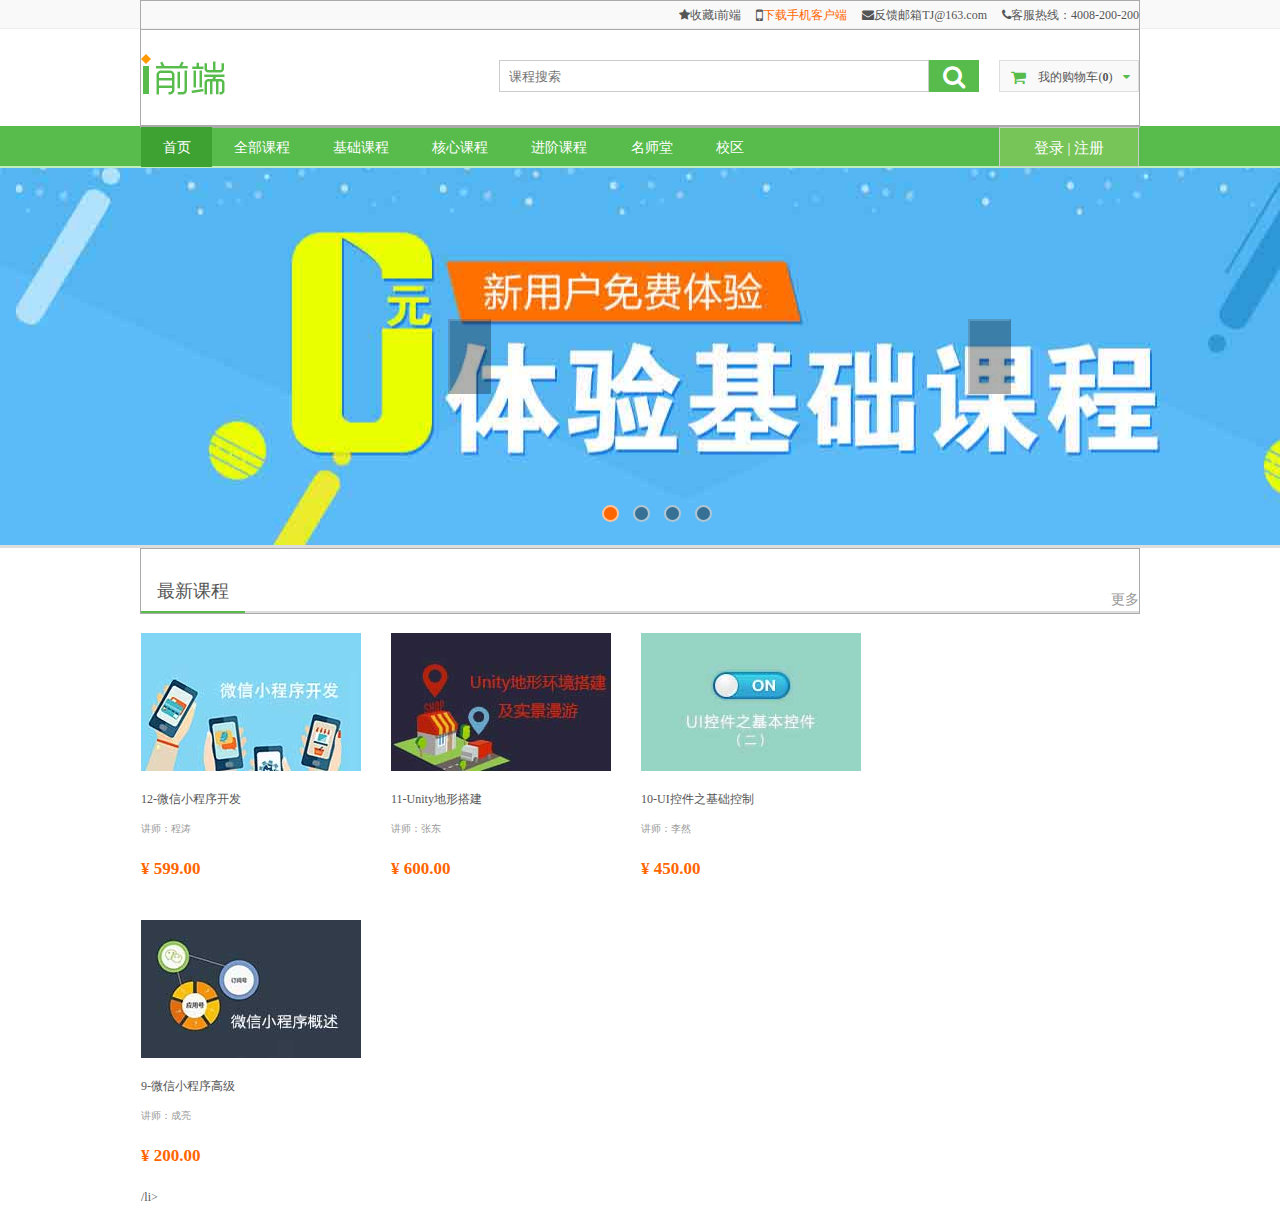
<file: index.html>
<!DOCTYPE html>
<html lang="zh">
<head>
	<meta charset="UTF-8">
	<meta name="viewport" content="width=device-width, initial-scale=1.0">
	<meta http-equiv="X-UA-Compatible" content="ie=edge">
	<link rel="stylesheet" href="css/base.css">
	<link rel="stylesheet" href="css/font-awesome.css">
	<link rel="icon"  href="img/favicon.ico"/>
	<title>iweb在线课堂</title>
	<style>
		/* -----------------------------------顶部栏--------------------------------- */
		.topbar{
			width:100%;
			height: 29px;
			line-height: 29px;
			background: #f9f9f9;
			border-bottom: 1px solid #eee;
			text-align: right;
		}
		.container{
			width: 1000px;
			margin-left: auto;
			margin-right: auto;
			border: 1px solid #aaa;
		}
		
		/* 复杂选择器:>选择孩子 */
		.topbar>.container>a,
		.topbar>.container>span {
			padding-left: 1em;
		}
		
		/* 主题色反色 */
		.theme-reverse{
			color: #f60;
		}
		
		/* 主题色 */
		.theme{	
			
		}
		
		/*----------------------------- logo和搜索栏 --------------------------------*/
		.searchbar{
			widows: 100%;
			background: #fff;
		}
		.searchbar>.container{
			padding-top: 2em;
			padding-bottom: 2em;
		}
		.search{
			float: right;
			margin-top: 6px;
		}
		
		/*输入框和放大镜*/
		.search > input{
			width: 430px;
			height: 32px;
			border: 1px solid #ccc;
			/* 输入框获得焦点时的外围轮廓线 */
			outline: none;
			/* css中0.8打成.8 */
			padding-left: .7em;
			padding-right: .7em;
			vertical-align: middle;
		}
		.search > .fa-search {
			background: #57bc4c;
			color: #fff;
			width: 50px;
			height: 32px;
			font-size: 2em;
			line-height: 32px;
			text-align: center;
			vertical-align: middle;
		}
		
		/*-----------------------------------购物车重构-------------------------------*/
		.cart-container {
			/* 修改购物车的定位方式，为下拉菜单提供定位参照物,但不脱离文档流 */
			position: relative;
		}		
		.shoppingc{
			width: 140px;
			height: 32px;
			border: 1px solid #ddd;
			background: #F9F9F9;
			line-height: 32px;
			text-align: center;
			margin-left: 20px;
			/* 修改光标的样式 */
			cursor: pointer;
			position: relative;	/*只有定位了的元素才能使用z-index*/
			/* border-bottom-color: #fff; */
			
			z-index: 1;
	
		}
		.fa-shopping-cart {
			padding-left: 0.6em;
			padding-right: 0.6em;
			color: #57BC4C;
		}
		.shoppingc > .caret { /*动画基础类*/
			color: #57BC4C;
			padding-left: 0.6em;
			padding-right: 0.6em;
			transform: rotate(0);
			transition: all .3s;
		}
		.shoppingc > .caret-rotate {	/*动画目标类*/
			transform: rotate(180deg);
		}
		.shoppingc2 {	/*目标颜色改变*/
			background: #fff;
			border-bottom: none;
		}
		.cart-container > .dropdown {
			position: absolute;	/*绝对定位的元素可以处于其他元素的上方*/
			top: 31px;
			right: 0;
			border: 1px solid #ddd;
			padding: 2em 3em;
			width: 262px;
			background: #fff;
			display: none;
		}
		
		
		/* ------------------------------------导航栏--------------------------------- */
		.navbar {
		    height: 42px;
		    background: #57bc4c;
		    border-bottom: 2px solid #c1eebd;
			line-height: 40px;
			color: #fff;
			font-size: 1.2em;
		}
		.navbar .menu {
		
		}
		.navbar .menu li {
			float: left;		/*让原本的块级元素li全部浮动起来*/
			padding: 0 1.5em;
		}
		.navbar .menu li:hover {
			background: #4aaf3f;
		}
		.navbar .menu li a {	/*复杂选择器有更高的优先级*/
			color: #fff;
		}
		.navbar .menu li.current {
			background: #3da232;
		}
		.nav_user {
		    float: right;
		}
		.nav_user > .user_login{
			width: 140px;
			height: 40px;
			font-size: 15px;
			line-height: 40px;
			text-align: center;
			color: #fff;
			border: 1px solid #ccc;
			background: #77C558;
		}
		.nav_user > .user_login > a {
			color: #fff;
		}
		.nav_user > .user_login > a:hover {
			color: #FFFF00;
		}
		
		/* ------------------------------------图片轮播栏--------------------------------- */
		.banner {
			text-align: center;
			width: 100%;
			height: 380px;
			position: relative;
			border-bottom: 3px solid #ddd;
		}
		.list1 {
			width: 1920px;
			height: 380px;
			list-style: none;
		}
		.list1 .item1 {
			height: 100%;
			width: 100%;
			position: absolute;
			opacity: 0;
			transition: all .5s; 
		}
		.item1:nth-child(1){
			background-image: url(img/banner01.jpg);
			background-repeat: no-repeat;
			background-position: center;
		}
		.item1:nth-child(2){
			background-image: url(img/banner02.jpg);
			background-repeat: no-repeat;
			background-position: center;
		}
		.item1:nth-child(3){
			background-image: url(img/banner03.jpg);
			background-repeat: no-repeat;
			background-position: center;
		}
		.item1:nth-child(4){
			background-image: url(img/banner04.jpg);
			background-repeat: no-repeat;
			background-position: center;
		}
		.item1.active {
			opacity: 1;
			z-index: 20;
		}
		/* 左右按钮 */
		.btn {
			position: absolute;
			width: 43px;
			height: 75px;
			opacity: 0.3;
			top: 50%;
			margin-top: -38px;
			left: 35%;
			background: #000  no-repeat;
			/* display: none; */
			z-index: 20;
		}

		}
		#goPre {
			margin-left: -485px;
			background-position: 10px -275px;
		}
		#goNext {
			margin-left: 520px;
			background-position: 10px -335px;
		}
		/* 四个点 */
		.pointList {
			position: absolute;
			top: 100%;
			margin-top: -40px;
			left: 47%;
			z-index: 50;
		}
		.point {
			width: 17px;
			height: 17px;
			background-color: rgba(0,0,0,0.4);
			border-radius: 100%;
			float: left;
			margin-right: 14px;
			border-style: solid;
			border-width: 2px;
			border-color: rgba(255,255,255,0.6);
			cursor: pointer;
		}
		.point.active {
			background-color: #f60;
		}
	.main{
		
	}
	.title{
		
		height:42px;
		border-bottom: 2PX solid #ddd;
		
		margin-top: 22px;
		
	}
	   .title span{
		font-size: 18px;
		 font-weight: lighter;
		 float: left;
		line-height: 40px;
		padding-left:16px;
		padding-right: 16px;
		 border-bottom:2px solid #57BC4C;
		
	    }
	   .title a{
		   color: #999;
		   font-size: 1.2em;
		   padding-top:16px;
		float: right;
		}
		.course>li{
			margin:20px 30px 0 0;
			 float: left;	 
		}
		.course>li:not(:last){
			margin: 10px;
			
		}
		.course  a:hover{
			color: red;
			
		}
		.course  .teacher{
			font-size:10px;
			color: #999;
		}
		.course  .rmb{
			font-size: 17px;
			font-weight: bold;
			color:#f60;
		}
	</style>
	</head>
	</style>
</head>
<body>
	<!-- 1楼：顶部条 -->
	<div class="topbar">
		<div class="container">
			<a href="#">
				<span class="fa fa-star"></span>收藏i前端
			</a>
			<a href="#">
				<span class="fa fa-mobile-phone fa-lg"></span><span class="theme-reverse">下载手机客户端</span>
			</a>
			<span class="fa fa-envelope"></span>反馈邮箱TJ@163.com
			<span class="fa fa-phone"></span>客服热线：4008-200-200
		</div>
	</div>
	
	<!-- 2楼：搜索条 -->
	<div class="searchbar">
		<div class="container">
			<!-- logo图片 -->
			<img src="img/logo.png" alt="iWeb_LOGO">
			<!-- 我的购物车 -->
			<div class="search">
				<div class="cart-container" id="myCart">
					<!-- 购物车：z-index要高于下拉菜单 -->
					<div class="shoppingc" id="myCart1">
						<span class="fa fa-shopping-cart fa-lg"></span>
						<span>我的购物车(<b>0</b>)</span>
						<span class="fa fa-caret-down caret" id="caret"></span>
					</div>
					<!-- 下拉菜单 -->
					<div class="dropdown" id="dropdown">
						请登陆后查看您的购物车
					</div>
				</div>
			</div>
			<!-- 输入框 -->
			<div class="search">
				<input type="text" placeholder="课程搜索"><span class="fa fa-search fa-lg"></span>
			</div>
		</div>
	</div>
	
	<!-- 3楼：导航条 -->
	<div class="navbar">
		<div class="container">
			<!-- 左侧的功能列表 -->
			<ul class="menu">
				<li id="li1"><a href="index.html">首页</a></li>
				<li><a href="course.html">全部课程</a></li>
				<li><a href="course.html?tid=1">基础课程</a></li>
				<li><a href="course.html?tid=2">核心课程</a></li>
				<li><a href="course.html?tid=3">进阶课程</a></li>
				<li><a href="teacher.html">名师堂</a></li>
				<li><a href="school.html">校区</a></li>
			</ul>
			<!-- 右侧的登陆注册 -->
			<div class="nav_user">
				<div class="user_login">
					<a href="#">登录</a> | <a href="#">注册</a>
				</div>
			</div>
			
		</div>
	</div>
	
	<!-- 照片轮播 -->
	<!-- 图片列表 -->
	<div class="banner">
		<ul class="list1">
			<li class="item1 active"></li>
			<li class="item1"></li>
			<li class="item1"></li>
			<li class="item1"></li>
		</ul>
		<!-- 小圆点 -->
		<ul class="pointList">
			<li class="point active" data-index = "0"></li>
			<li class="point" data-index = "1"></li>
			<li class="point" data-index = "2"></li>
			<li class="point" data-index = "3"></li>
		</ul> 
		<!-- 左右按钮 -->
		<button type="button" class="btn" id="goPre"></button>
		<button type="button" class="btn" id="goNext"></button>
	</div>
		<!--主体部分-->
	<div class="main">
		<div class="container">
			<div class="part1">
				<div class="title">
					<span>最新课程</span>
					<a href="#">更多</a>
				</div>
				<ul class="course">
					<li>
						<a href="#">
							<img src="img/course/01.jpg">
						</a>
						<p><a href="#" class="course-name">12-微信小程序开发</a></p>
						<p class="teacher">讲师：程涛</p>
						<p class="rmb">¥ 599.00</p>
					</li>
					<li>
						<a href="">
							<img src="img/course/02.jpg">
						</a>
						<p><a href="#" class="course-name">11-Unity地形搭建</a></p>
						<p class="teacher">讲师：张东</p>
						<p class="rmb">¥ 600.00</p>
					</li>
					<li>
						<a href="#">
							<img src="img/course/03.jpg">
						</a>
						<p><a href="#" class="course-name">10-UI控件之基础控制</a></p>
						<p class="teacher">讲师：李然</p>
						<p class="rmb">¥ 450.00</p>
					</li>
					<li>
						<a href="#">
							<img src="img/course/04.jpg">
						</a>
						<p><a href="#" class="course-name">9-微信小程序高级</a></p>
						<p class="teacher">讲师：成亮</p>
						<p class="rmb">¥ 200.00</p>
					/li>
				</ul>

			</div>
			<div class="part2"></div>
			<div class="part3"></div>
		</div>
	</div>

	
	

	<script>
		// 导航栏选中
		li1.classList.add('current')
		// 鼠标悬停“我的购物车”则小三角开始旋转；离开则转回来
		// 鼠标悬停出现下拉菜单，离开隐藏
		myCart.onmouseenter = ()=>{
			dropdown.style.display = "block";
			caret.classList.add('caret-rotate')
			myCart1.classList.add('shoppingc2')
		}
		myCart.onmouseleave = ()=>{
			dropdown.style.display = "none"
			caret.classList.remove('caret-rotate')
			myCart1.classList.remove('shoppingc2')
		}

		
		
		// 图片轮播
		let items = document.getElementsByClassName("item1");
		let goPreBtn = document.getElementById('goPre')			//上一张按钮
		let goNextBtn = document.getElementById('goNext')		//下一张按钮
		let points = document.getElementsByClassName('point')	//点
		let time = 0;											//定时器跳转时间参数
		let index = 0;	//index表示第几张图片在展示,第index有active类
		let clearActive = function() {
			for (let i=0; i<items.length; i++) {
				items[i].className = "item1";
			}
			for (let i=0; i<points.length; i++) {
				points[i].className = "point";
			}
		}
		
		let goIndex = function(){
			clearActive();
			console.log(index)
			items[index].className = "item1 active";
			points[index].className = "point active";
		}
		
		let goNext = function(){
			if(index < 3){
				index ++;
			}else{
				index = 0;
			}
			goIndex();
		}
		
		let goPre = function(){
			if(index == 0){
				index = 3;
			}else{
				index --;
			}
			goIndex();
		}		
		
		goNextBtn.addEventListener('click',function(){
			goNext();
		})
		goPreBtn.addEventListener('click',function(){
			goPre();
		})
		
		for(let i=0; i<points.length; i++) {
			points[i].addEventListener('mouseover',function(){
				let pointIndex = this.getAttribute('data-index');
				index = pointIndex;
				goIndex();
				time = 0;
			})
		}
		// 3秒跳转一次
		setInterval(function(){
			time++;
			if(time == 30){
				goNext();
				time = 0;
			}
		},100)
		
		
	</script>

</body>
</html>
</file>
<file: css/base.css>
/* 此文件中包含所有的页面都公用的全局css */
* {	/*选择所有的元素*/
	box-sizing: border-box;/*边框盒子,简化盒子尺寸计算*/
}
body {
	margin: 0;
	color: #555;
	background: #fff;	/*默认颜色是透明色，如果不改会随windos*/
	font-size: 12px;	/*默认14px*/
	line-height: 1.667;	/*默认的行高*/
	font-family: "arial, helvetica, sans-serif";
}

a {
	color: #555;
	text-decoration: none;
}

a:hover {
	color: #f60;
}

ol,
ul {
	margin: 0;				/*清除浏览器为ol/ul自带的样式*/
	padding: 0;
}
li {
	list-style: none; 		/*清除列表项前的提示符号*/
	/* 修改列表项前的提示符号 */
	/* list-style: disc; 圆饼*/
	/* list-style: decimal; 数字 */
	/* list-style: lower-alpha; 小写字母*/
	/* list-style: upper-alpha; 大写字母*/
	/* list-style: none; */
}
</file>
